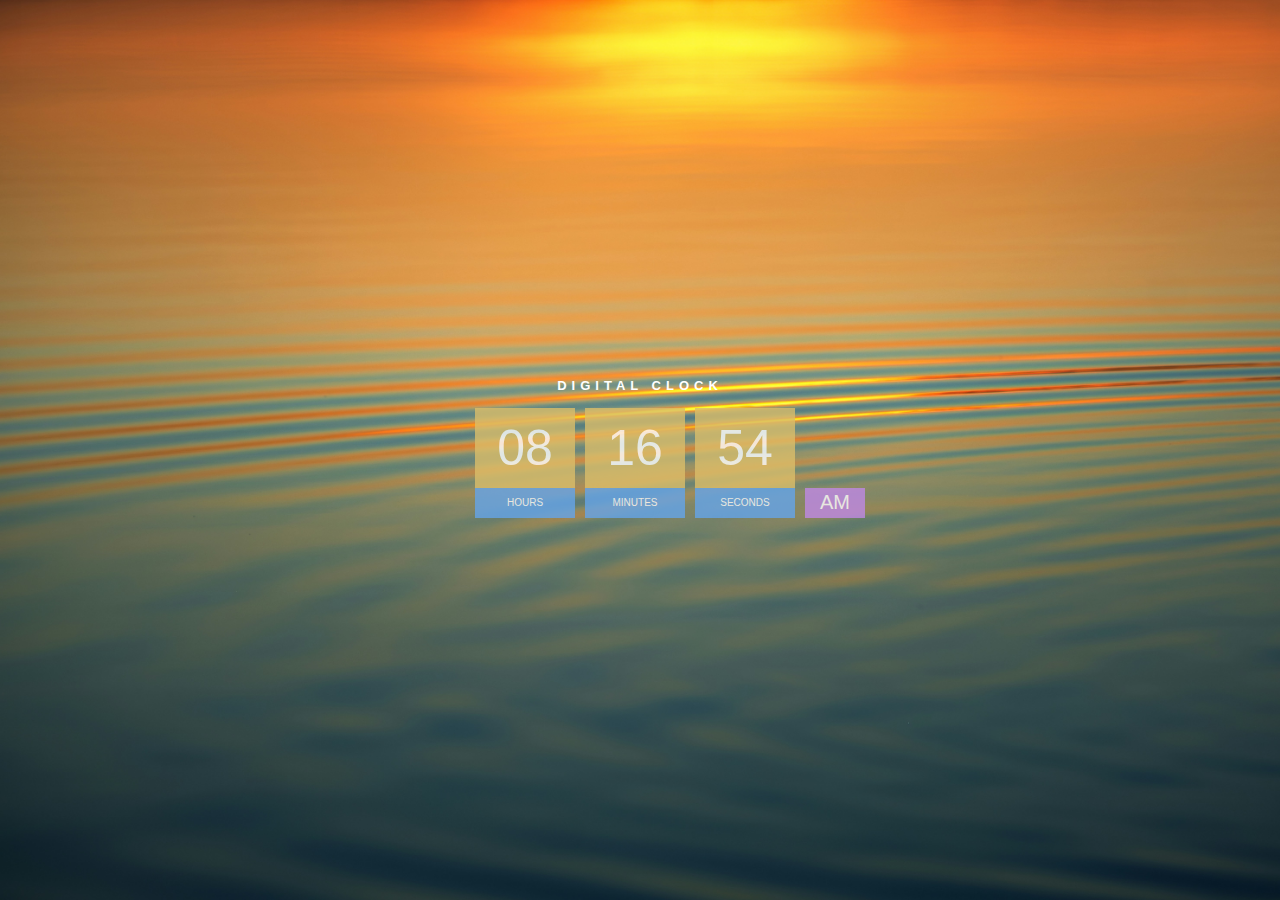
<file: index.html>
<!DOCTYPE html>
<html lang="en">
<head>
  <meta charset="UTF-8">
  <meta name="viewport" content="width=device-width, initial-scale=1.0">
  <title>Digital Clock</title>
  <link rel="stylesheet" href="style.css">
</head>
<body>
      <h1>Digital Clock</h1>

      <div class="clock">
        <div>
          <span id="hour">00</span>
          <span class="text">HOURS</span>
        </div>

        <div>
          <span id="min">00</span>
          <span class="text">MINUTES</span>
        </div>

        <div>
          <span id="sec">00</span>
          <span class="text">SECONDS</span>
        </div>

        <div>
          <span id="am">AM</span>
        </div>

      </div>

      <script src="script.js"></script>
</body>
</html>
</file>
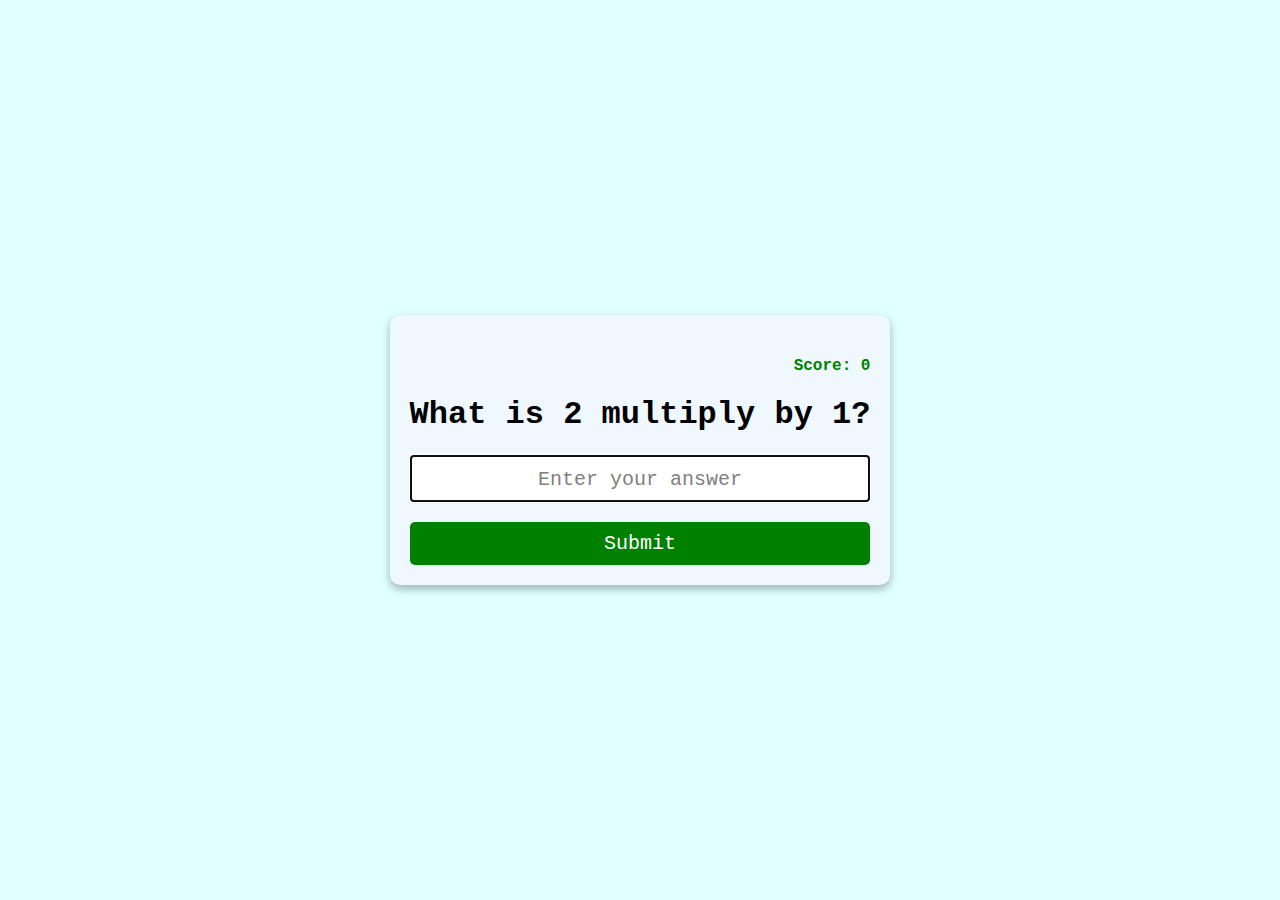
<file: Project 2 - Multiplication App/index.html>
<!DOCTYPE html>
<html lang="en">
<head>
    <meta charset="UTF-8">
    <meta name="viewport" content="width=device-width, initial-scale=1.0">
    <title>Multiplication App</title>
    <link rel="stylesheet" href="style.css">
</head>
<body>
    <form class="form" id="form">

        <h4 id="score">Score: 0</h4>

        <h1 id="question">What is 2 mutilple by 1?</h1>

        <div class="input">
            <input type="text" id="input" placeholder="Enter your answer" autofocus autocomplete="off">
            
            <button type="submit" class="btn" id="submit">Submit</button>
        </div>
    </form>   

    <script src="Script.js"></script>
</body>
</html>
</file>
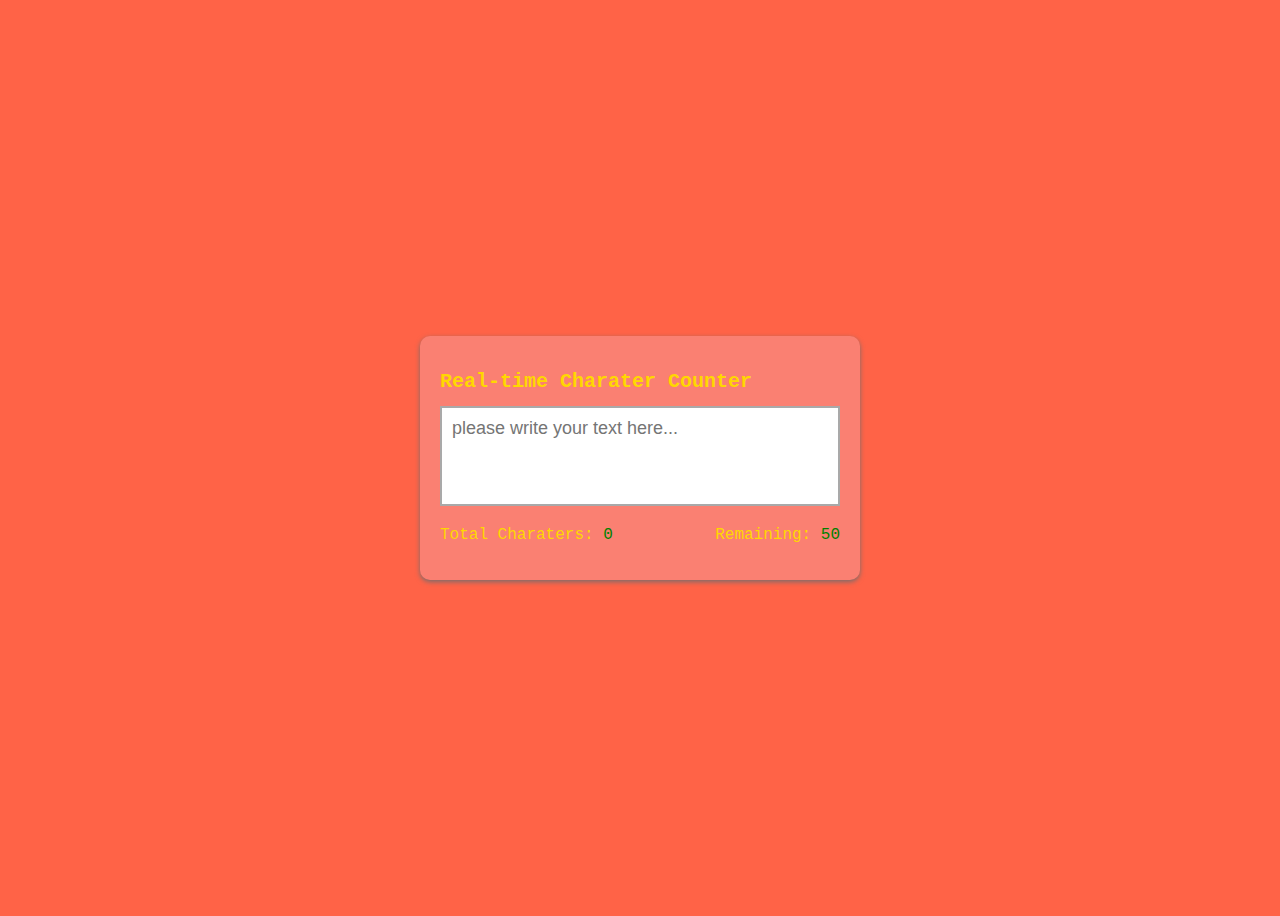
<file: Project 3 - Real Time Character Counter/index.html>
<!DOCTYPE html>
<html lang="en">
<head>
    <meta charset="UTF-8">
    <meta name="viewport" content="width=device-width, initial-scale=1.0">
    <title>Real Time Charactor Counter</title>
    <link rel="stylesheet" href="style.css">
</head>
<body>
    <form id="form">

        <h1 id="text">Real-time Charater Counter</h1>

        <textarea id="textbox" maxlength="50" placeholder="please write your text here..."></textarea>
        <div class="text-1">
        <p>Total Charaters: <span id="total">0</span></p>
        <p>Remaining: <span id="remaining">0</span></p>
        </div>
    </form>

    <script src="script.js"></script>
</body>
</html>
</file>
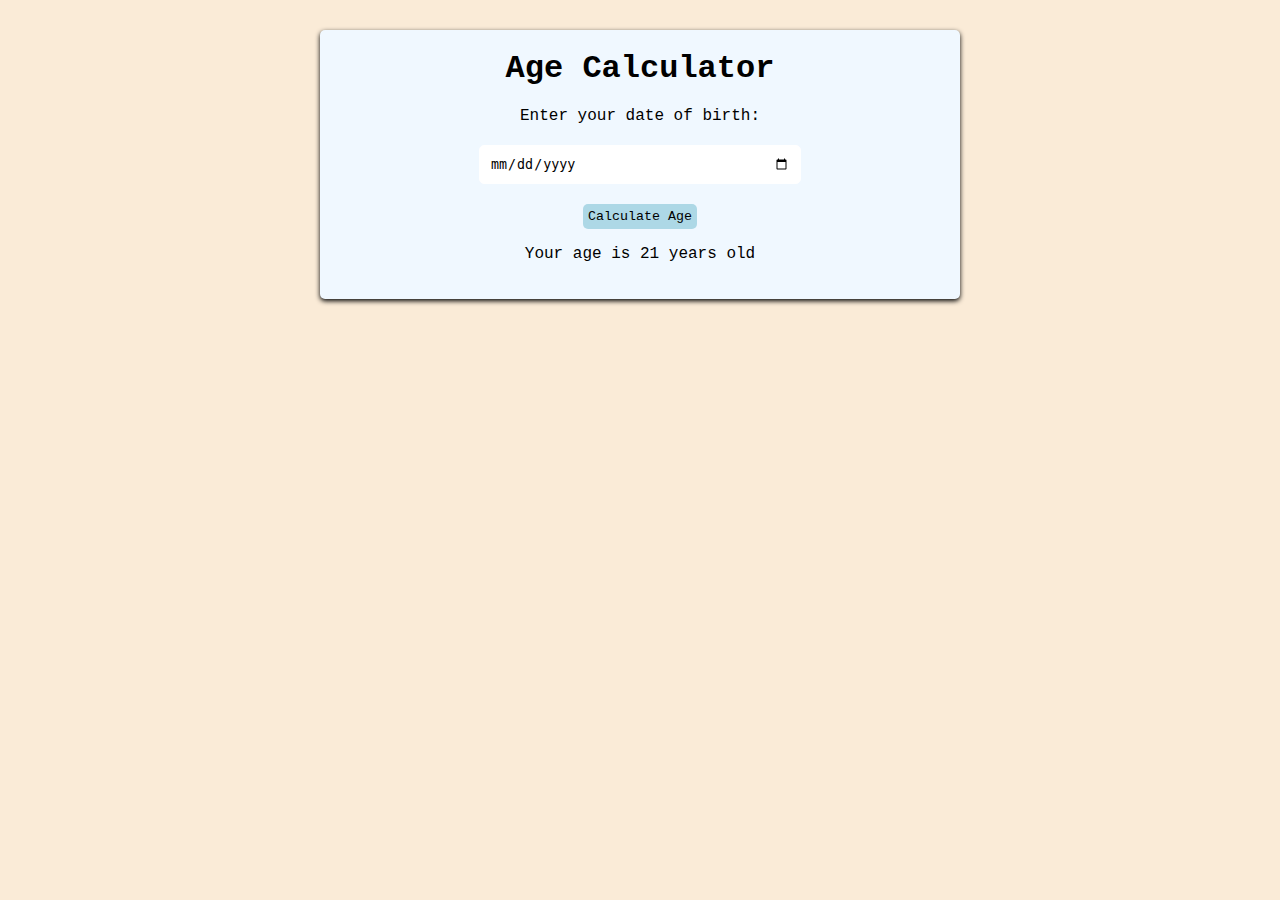
<file: Project 4 - Age Calculator/index.html>
<!DOCTYPE html>
<html lang="en">
<head>
    <meta charset="UTF-8">
    <meta name="viewport" content="width=device-width, initial-scale=1.0">
    <title>Age Calculator</title>
    <link rel="stylesheet" href="style.css">
</head>
<body>
    <div class="container">
        <h1 class="age">Age Calculator</h1>
        <div class="form">
            <label for="birthday">Enter your date of birth:</label>

            <input type="date" name="birthday" id="birthday">

            <button id="btn">Calculate Age</button>

            <p id="result">Your age is 21 years old</p>
        </div>
    </div>

    <script src="script.js"></script>
</body>
</html>
</file>
<file: style.css>
*{
    margin: 0;
    padding: 0;
    box-sizing:border-box;
    font-family: Arial, Helvetica, sans-serif;
}

body{
    display: flex;
    justify-content: center;
    align-items: center;
    flex-direction: column;
    height: 100vh;
    background-image: url('nadiia-ploshchenko-45ICVmU9Yq4-unsplash.jpg');
    background-repeat: no-repeat;
    background-size: cover;
}

h1{
    color: white;
    text-transform: uppercase;
    font-size: small;
    letter-spacing: 5px;
    text-align: center;
    margin-bottom: 10px;
}

.clock {
    display: flex;
    position: relative;
    
}

.clock div{
    margin: 5px;
}

.clock span{
    width: 100px;
    height: 80px;
    background-color: rgb(219, 190, 106);
    opacity: 0.8;
    display: flex;
    flex-direction: column;
    justify-content: center;
    align-items: center;
    font-size: 50px;
    color: white;
}

.clock .text{
    height: 30px;
    font-size: 10px;
    background-color: rgb(101, 165, 234);
    opacity: 0.8;
    color: white;
}

#am{
    position: absolute;
    width: 60px;
    height: 30px;
    bottom: 5px;
    font-size: 20px;
    background-color: rgb(191, 137, 229);
}
</file>
<file: Project 2 - Multiplication App/style.css>
body{
    margin:0;
    background-color: lightcyan;
    display: flex;
    justify-content: center;
    align-items: center;
    height: 100vh;
    text-align: center;
    font-family: 'Courier New', Courier, monospace;
}

form{
    background-color: aliceblue;
    padding: 20px;
    border-radius: 10px;
    box-shadow: 0 4px 8px rgb(0, 0, 0, .3)
}

.input{
    display: flex;
    flex-direction: column;
    gap: 20px;
}

.input input{
    padding: 10px;
    border: solid 2px green;
    font-size: 20px;
    text-align: center;
}

.input input::placeholder{
    color: gray;
    font-family: 'Courier New', Courier, monospace;
}

.btn{
    padding: 10px;
    background-color: green;
    border-style: none;
    border-radius: 5px;
    cursor: pointer;
    font-size: 20px;
    font-family: 'Courier New', Courier, monospace;
    color: white;
}

.btn:hover{
     filter: brightness(0.9);
}

h4{
    text-align: end;
    color: green;
}
</file>
<file: Project 3 - Real Time Character Counter/style.css>
body{
    background-color: tomato;
    height: 100vh;
    display: flex;
    justify-content: center;
    align-items: center;
}

form{
    background-color: salmon;
    padding: 20px;
    border-radius: 10px;
    box-shadow: 0px 2px 5px rgb(120, 108, 108);
    width: 400px;
}

h1{
    font-family:'Courier New', Courier, monospace;
    font-size: 20px;
    font-weight: bold;
    color: gold;
}

.text-1{
    display: flex;
    justify-content: space-between; 
    font-family: 'Courier New', Courier, monospace;
    color:gold;
}

textarea{
    resize: none;
    width: 100%;
    height: 100px;
    font-size: 18px;
    font-family: sans-serif;
    padding: 10px;
    box-sizing: border-box;
    border: solid 2px darkgray;
}

span{
    color: green;
}
</file>
<file: Project 4 - Age Calculator/style.css>
body{
    background-color: antiquewhite;
    padding: 20px;
    margin: 0;
    font-family: 'Courier New', Courier, monospace;
}

.container{
    padding: 20px;
    background-color: aliceblue;
    box-shadow: 0 2px 5px rgb(0, 0, 0.4);
    max-width: 600px;
    margin: 10px auto;
    border-radius: 5px;
}

h1{
    text-align: center;
    margin-top: 0;
    margin-bottom: 20px;
}

.form{
    display: flex;
    flex-direction: column;
    align-items: center;
}

label{
    margin-bottom: 20px;
}

input{
    width: 100%;
    max-width: 300px;
    border: 1px solid white;
    padding: 10px;
    border-radius: 5px;
}

button{
    margin-top: 20px;
    background-color: lightblue;
    border-style: none;
    padding: 5px;
    border-radius: 5px;
    font-family: 'Courier New', Courier, monospace;
    cursor: pointer;
    transition: background-color .3s ease;
}

button:hover{
    background-color: lightcyan;
}
</file>
